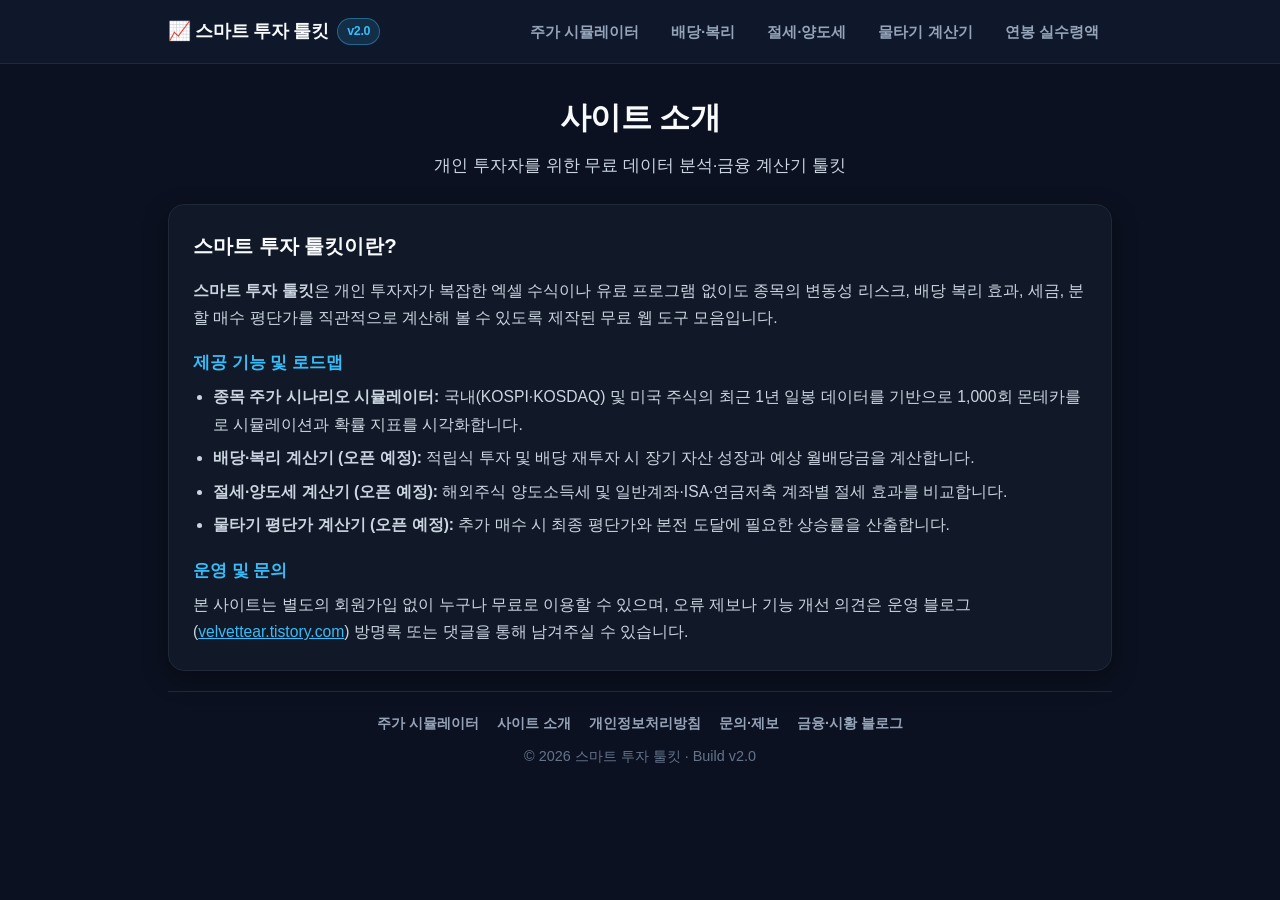
<file: about.html>
<!DOCTYPE html>
<html lang="ko">
<head>
  <meta charset="UTF-8" />
  <meta name="viewport" content="width=device-width, initial-scale=1.0" />
  <title>사이트 소개 | 스마트 투자 툴킷</title>
  <link rel="stylesheet" href="/css/common.css?v=2.0" />
</head>
<body data-page="about" data-disclaimer="false">
  <div id="site-nav"></div>

  <main class="wrap">
    <header class="page-header">
      <h1>사이트 소개</h1>
      <p>개인 투자자를 위한 무료 데이터 분석·금융 계산기 툴킷</p>
    </header>

    <section class="card guide-card">
      <h2>스마트 투자 툴킷이란?</h2>
      <p><strong>스마트 투자 툴킷</strong>은 개인 투자자가 복잡한 엑셀 수식이나 유료 프로그램 없이도 종목의 변동성 리스크, 배당 복리 효과, 세금, 분할 매수 평단가를 직관적으로 계산해 볼 수 있도록 제작된 무료 웹 도구 모음입니다.</p>

      <h3>제공 기능 및 로드맵</h3>
      <ul>
        <li><strong>종목 주가 시나리오 시뮬레이터:</strong> 국내(KOSPI·KOSDAQ) 및 미국 주식의 최근 1년 일봉 데이터를 기반으로 1,000회 몬테카를로 시뮬레이션과 확률 지표를 시각화합니다.</li>
        <li><strong>배당·복리 계산기 (오픈 예정):</strong> 적립식 투자 및 배당 재투자 시 장기 자산 성장과 예상 월배당금을 계산합니다.</li>
        <li><strong>절세·양도세 계산기 (오픈 예정):</strong> 해외주식 양도소득세 및 일반계좌·ISA·연금저축 계좌별 절세 효과를 비교합니다.</li>
        <li><strong>물타기 평단가 계산기 (오픈 예정):</strong> 추가 매수 시 최종 평단가와 본전 도달에 필요한 상승률을 산출합니다.</li>
      </ul>

      <h3>운영 및 문의</h3>
      <p>본 사이트는 별도의 회원가입 없이 누구나 무료로 이용할 수 있으며, 오류 제보나 기능 개선 의견은 운영 블로그(<a href="https://velvettear.tistory.com" target="_blank" rel="noopener noreferrer" style="color:#38bdf8;">velvettear.tistory.com</a>) 방명록 또는 댓글을 통해 남겨주실 수 있습니다.</p>
    </section>

    <div id="site-footer"></div>
  </main>

  <script src="/js/layout.js?v=2.0"></script>
</body>
</html>
</file>
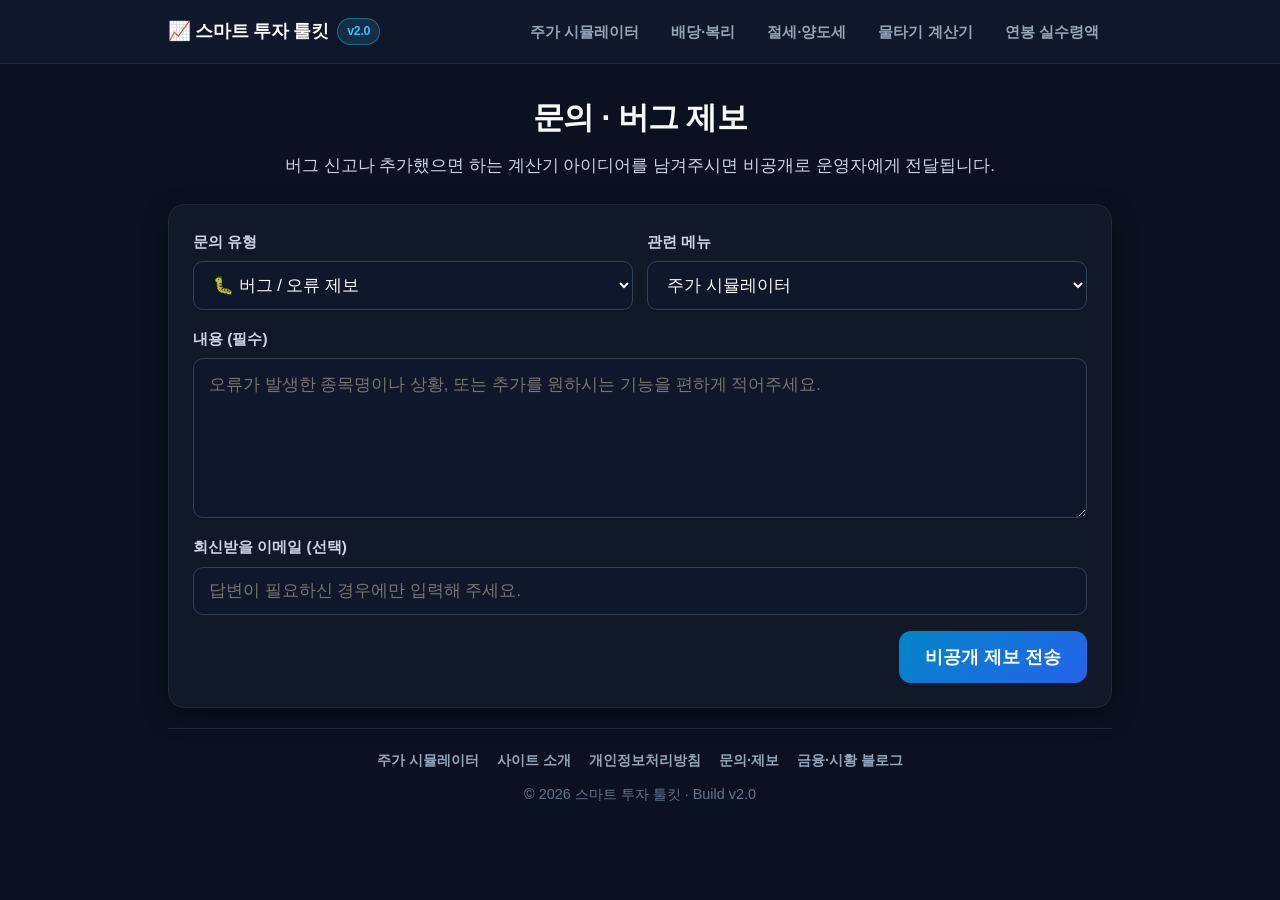
<file: feedback.html>
<!DOCTYPE html>
<html lang="ko">
<head>
  <meta charset="UTF-8" />
  <meta name="viewport" content="width=device-width, initial-scale=1.0" />
  <title>문의 · 버그 제보 | 스마트 투자 툴킷</title>
  <meta name="description" content="스마트 투자 툴킷의 버그 제보, 계산 오류 신고, 신규 기능 제안을 남길 수 있는 1:1 비공개 문의 페이지입니다." />
  <link rel="stylesheet" href="/css/common.css?v=2.0" />
  <style>
    .fb-grid {
      display: grid;
      grid-template-columns: repeat(2, 1fr);
      gap: 14px;
      margin-bottom: 16px;
    }
    .field { display: flex; flex-direction: column; gap: 7px; margin-bottom: 16px; }
    .field label { font-size: 0.96rem; font-weight: 700; color: #cbd5e1; }
    .field input, .field select, .field textarea {
      width: 100%;
      padding: 13px 15px;
      background: #0f172a;
      color: #f8fafc;
      border: 1.5px solid #334155;
      border-radius: 10px;
      font-size: 1.04rem;
      font-family: inherit;
      outline: none;
    }
    .field input:focus, .field select:focus, .field textarea:focus { border-color: #38bdf8; }
    .field textarea { min-height: 160px; resize: vertical; line-height: 1.6; }
    .hp-field { display: none !important; }
    .submit-row {
      display: flex;
      justify-content: space-between;
      align-items: center;
      gap: 12px;
      flex-wrap: wrap;
      margin-top: 8px;
    }
    @media (max-width: 640px) {
      .fb-grid { grid-template-columns: 1fr; }
    }
  </style>
</head>
<body data-page="feedback" data-disclaimer="false">
  <div id="site-nav"></div>

  <main class="wrap">
    <header class="page-header">
      <h1>문의 · 버그 제보</h1>
      <p>버그 신고나 추가했으면 하는 계산기 아이디어를 남겨주시면 비공개로 운영자에게 전달됩니다.</p>
    </header>

    <section class="card">
      <form id="feedbackForm">
        <div class="fb-grid">
          <div class="field" style="margin-bottom: 0;">
            <label for="fbType">문의 유형</label>
            <select id="fbType">
              <option value="버그 제보">🐛 버그 / 오류 제보</option>
              <option value="기능 추가 제안">💡 신규 기능 / 계산기 제안</option>
              <option value="계산 수식 문의">📊 계산 결과 / 세율 문의</option>
              <option value="기타 문의">✉️ 기타 문의</option>
            </select>
          </div>
          <div class="field" style="margin-bottom: 0;">
            <label for="fbPage">관련 메뉴</label>
            <select id="fbPage">
              <option value="주가 시뮬레이터">주가 시뮬레이터</option>
              <option value="배당·복리 계산기">배당·복리 계산기</option>
              <option value="절세·양도세 계산기">절세·양도세 계산기</option>
              <option value="물타기 계산기">물타기 계산기</option>
              <option value="사이트 전체 / 기타">사이트 전체 / 기타</option>
            </select>
          </div>
        </div>

        <div class="field">
          <label for="fbMessage">내용 (필수)</label>
          <textarea id="fbMessage" required minlength="5" maxlength="1500" placeholder="오류가 발생한 종목명이나 상황, 또는 추가를 원하시는 기능을 편하게 적어주세요."></textarea>
        </div>

        <div class="field">
          <label for="fbEmail">회신받을 이메일 (선택)</label>
          <input id="fbEmail" type="email" placeholder="답변이 필요하신 경우에만 입력해 주세요." />
        </div>

        <!-- 스팸 봇 차단용 숨김 필드 -->
        <input id="fbWebsite" class="hp-field" type="text" tabindex="-1" autocomplete="off" />

        <div class="submit-row">
          <div id="fbStatus" class="status" style="margin-top: 0;"></div>
          <button id="fbSubmitBtn" class="btn-primary" type="submit">비공개 제보 전송</button>
        </div>
      </form>
    </section>

    <div id="site-footer"></div>
  </main>

  <script src="/js/layout.js?v=2.0"></script>
  <script>
    const form = document.getElementById('feedbackForm');
    const statusEl = document.getElementById('fbStatus');
    const submitBtn = document.getElementById('fbSubmitBtn');

    form.addEventListener('submit', async (e) => {
      e.preventDefault();
      statusEl.className = 'status';
      statusEl.textContent = '⏳ 전송 중입니다...';
      submitBtn.disabled = true;

      try {
        const res = await fetch('/api/feedback', {
          method: 'POST',
          headers: { 'Content-Type': 'application/json' },
          body: JSON.stringify({
            type: document.getElementById('fbType').value,
            page: document.getElementById('fbPage').value,
            message: document.getElementById('fbMessage').value,
            email: document.getElementById('fbEmail').value,
            website: document.getElementById('fbWebsite').value,
          }),
        });
        const data = await res.json();
        if (!res.ok || data.error) {
          throw new Error(data.error || '전송에 실패했습니다.');
        }

        statusEl.textContent = '✅ 제보가 정상 접수되었습니다. 소중한 의견 감사합니다!';
        form.reset();
      } catch (err) {
        statusEl.className = 'status error';
        statusEl.textContent = `❌ ${err.message}`;
      } finally {
        submitBtn.disabled = false;
      }
    });
  </script>
</body>
</html>
</file>
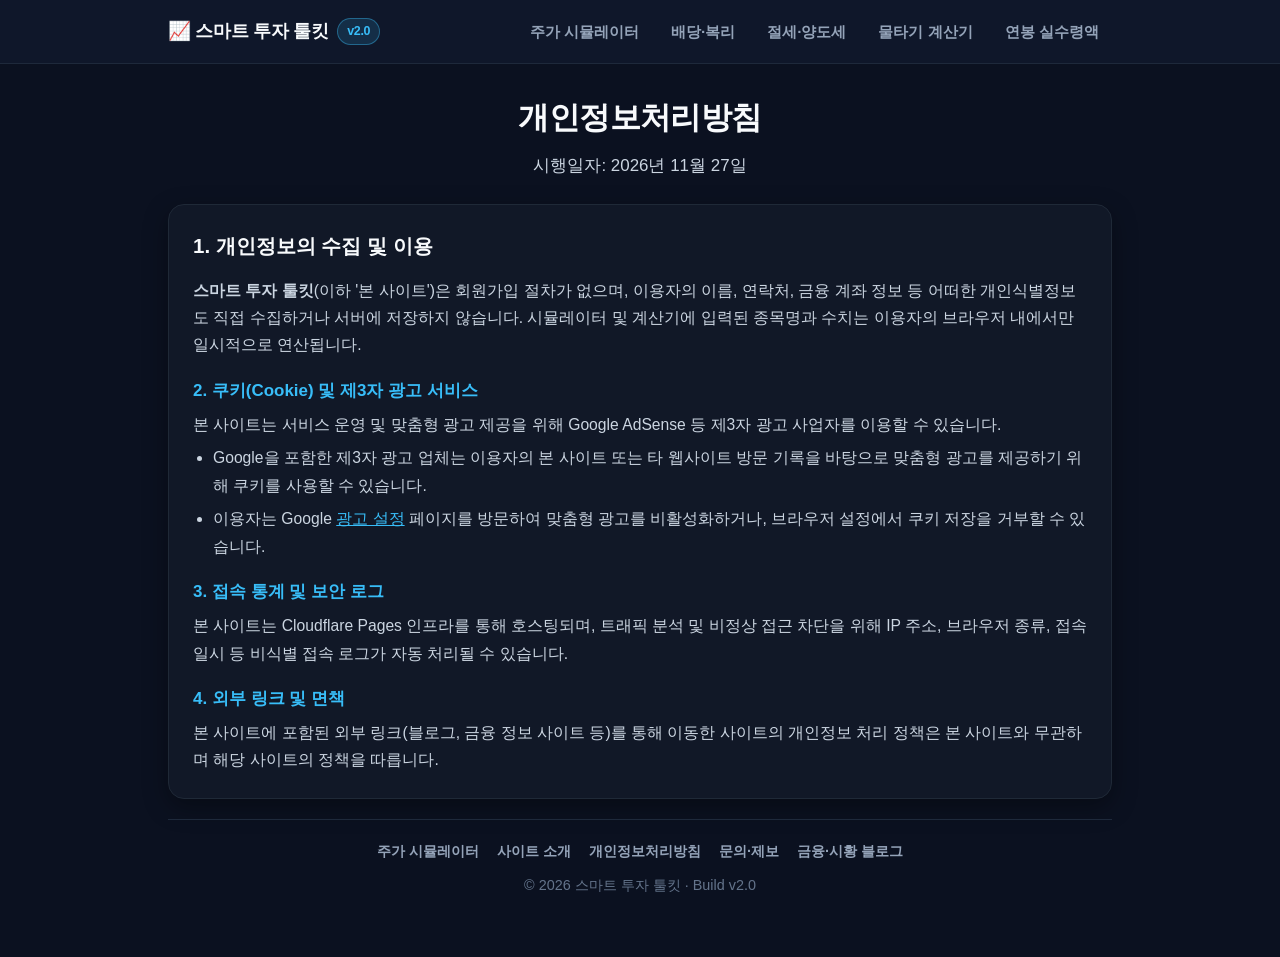
<file: privacy.html>
<!DOCTYPE html>
<html lang="ko">
<head>
  <meta charset="UTF-8" />
  <meta name="viewport" content="width=device-width, initial-scale=1.0" />
  <title>개인정보처리방침 | 스마트 투자 툴킷</title>
  <link rel="stylesheet" href="/css/common.css?v=2.0" />
</head>
<body data-page="privacy" data-disclaimer="false">
  <div id="site-nav"></div>

  <main class="wrap">
    <header class="page-header">
      <h1>개인정보처리방침</h1>
      <p>시행일자: 2026년 11월 27일</p>
    </header>

    <section class="card guide-card">
      <h2>1. 개인정보의 수집 및 이용</h2>
      <p><strong>스마트 투자 툴킷</strong>(이하 '본 사이트')은 회원가입 절차가 없으며, 이용자의 이름, 연락처, 금융 계좌 정보 등 어떠한 개인식별정보도 직접 수집하거나 서버에 저장하지 않습니다. 시뮬레이터 및 계산기에 입력된 종목명과 수치는 이용자의 브라우저 내에서만 일시적으로 연산됩니다.</p>

      <h3>2. 쿠키(Cookie) 및 제3자 광고 서비스</h3>
      <p>본 사이트는 서비스 운영 및 맞춤형 광고 제공을 위해 Google AdSense 등 제3자 광고 사업자를 이용할 수 있습니다.</p>
      <ul>
        <li>Google을 포함한 제3자 광고 업체는 이용자의 본 사이트 또는 타 웹사이트 방문 기록을 바탕으로 맞춤형 광고를 제공하기 위해 쿠키를 사용할 수 있습니다.</li>
        <li>이용자는 Google <a href="https://www.google.com/settings/ads" target="_blank" rel="noopener noreferrer" style="color:#38bdf8;">광고 설정</a> 페이지를 방문하여 맞춤형 광고를 비활성화하거나, 브라우저 설정에서 쿠키 저장을 거부할 수 있습니다.</li>
      </ul>

      <h3>3. 접속 통계 및 보안 로그</h3>
      <p>본 사이트는 Cloudflare Pages 인프라를 통해 호스팅되며, 트래픽 분석 및 비정상 접근 차단을 위해 IP 주소, 브라우저 종류, 접속 일시 등 비식별 접속 로그가 자동 처리될 수 있습니다.</p>

      <h3>4. 외부 링크 및 면책</h3>
      <p>본 사이트에 포함된 외부 링크(블로그, 금융 정보 사이트 등)를 통해 이동한 사이트의 개인정보 처리 정책은 본 사이트와 무관하며 해당 사이트의 정책을 따릅니다.</p>
    </section>

    <div id="site-footer"></div>
  </main>

  <script src="/js/layout.js?v=2.0"></script>
</body>
</html>
</file>
<file: css/common.css>
* { box-sizing: border-box; margin: 0; padding: 0; }
body {
  font-family: -apple-system, BlinkMacSystemFont, "Pretendard", "Malgun Gothic", sans-serif;
  background: #0b1120;
  color: #e2e8f0;
  line-height: 1.65;
  min-height: 100vh;
  font-size: 17px;
}

/* 상단 공통 네비게이션 */
.top-nav {
  background: #0f172a;
  border-bottom: 1px solid #1e293b;
  position: sticky;
  top: 0;
  z-index: 50;
}
.nav-inner {
  max-width: 980px;
  margin: 0 auto;
  padding: 12px 18px;
  display: flex;
  align-items: center;
  justify-content: space-between;
  gap: 14px;
  flex-wrap: wrap;
}
.brand {
  display: inline-flex;
  align-items: center;
  gap: 9px;
  text-decoration: none;
  color: #f8fafc;
  font-weight: 800;
  font-size: 1.15rem;
  letter-spacing: -0.02em;
}
.ver-badge {
  font-size: 0.78rem;
  font-weight: 700;
  color: #38bdf8;
  background: rgba(56, 189, 248, 0.14);
  border: 1px solid rgba(56, 189, 248, 0.4);
  padding: 2px 9px;
  border-radius: 999px;
}
.nav-links {
  display: flex;
  align-items: center;
  gap: 6px;
  flex-wrap: wrap;
}
.nav-item {
  text-decoration: none;
  color: #94a3b8;
  font-size: 0.96rem;
  font-weight: 700;
  padding: 7px 13px;
  border-radius: 9px;
  transition: background 0.15s, color 0.15s;
  display: inline-flex;
  align-items: center;
  gap: 5px;
}
.nav-item:hover { background: #1e293b; color: #f8fafc; }
.nav-item.active { background: #1e293b; color: #38bdf8; }
.nav-item.soon { color: #475569; cursor: default; }
.nav-item.soon:hover { background: transparent; color: #475569; }
.soon-tag {
  font-size: 0.68rem;
  padding: 1px 6px;
  border-radius: 6px;
  background: #1e293b;
  color: #64748b;
}

/* 메인 컨테이너 */
.wrap { max-width: 980px; margin: 0 auto; padding: 28px 18px 60px; }

.page-header { text-align: center; margin-bottom: 24px; }
.page-header h1 { font-size: 1.95rem; font-weight: 800; color: #f8fafc; letter-spacing: -0.02em; margin-bottom: 8px; }
.page-header p { font-size: 1.06rem; color: #cbd5e1; }

.card {
  background: #111827;
  border: 1px solid #1f2937;
  border-radius: 16px;
  padding: 24px;
  box-shadow: 0 8px 24px rgba(0, 0, 0, 0.35);
  margin-bottom: 20px;
}

/* 입력 및 버튼 */
.search-row { display: flex; gap: 10px; flex-wrap: wrap; }
.search-row input, .form-input {
  flex: 1;
  min-width: 210px;
  padding: 14px 16px;
  background: #0f172a;
  color: #f8fafc;
  border: 1.5px solid #334155;
  border-radius: 12px;
  font-size: 1.1rem;
  outline: none;
  transition: border-color 0.2s;
}
.search-row input::placeholder, .form-input::placeholder { color: #64748b; }
.search-row input:focus, .form-input:focus { border-color: #38bdf8; }
.search-row select, .form-select {
  padding: 14px 16px;
  background: #0f172a;
  color: #f8fafc;
  border: 1.5px solid #334155;
  border-radius: 12px;
  font-size: 1.05rem;
  font-weight: 600;
  outline: none;
  cursor: pointer;
}
.btn-primary {
  padding: 14px 26px;
  background: linear-gradient(135deg, #0284c7, #2563eb);
  color: #ffffff;
  border: none;
  border-radius: 12px;
  font-size: 1.1rem;
  font-weight: 700;
  cursor: pointer;
  transition: opacity 0.2s;
}
.btn-primary:hover { opacity: 0.92; }
.btn-primary:disabled { opacity: 0.5; cursor: not-allowed; }

.quick-tags { display: flex; gap: 8px; flex-wrap: wrap; margin-top: 15px; }
.quick-tags button {
  background: #1e293b;
  border: 1px solid #334155;
  padding: 8px 15px;
  border-radius: 999px;
  font-size: 0.98rem;
  font-weight: 600;
  color: #e2e8f0;
  cursor: pointer;
  transition: background 0.15s, border-color 0.15s;
}
.quick-tags button:hover { background: #334155; border-color: #475569; color: #ffffff; }
.quick-tags button:disabled { opacity: 0.45; cursor: not-allowed; }

.status { margin-top: 15px; font-size: 1.05rem; font-weight: 600; color: #38bdf8; min-height: 26px; }
.status.error { color: #fb7185; }

/* 3초 분석 로딩 박스 */
.loading-box { display: none; text-align: center; padding: 34px 20px; }
.spinner {
  width: 44px;
  height: 44px;
  border: 4px solid #1e293b;
  border-top-color: #38bdf8;
  border-radius: 50%;
  margin: 0 auto 18px;
  animation: spin 0.85s linear infinite;
}
@keyframes spin { to { transform: rotate(360deg); } }
.loading-title { font-size: 1.25rem; font-weight: 700; color: #f8fafc; margin-bottom: 10px; }
.loading-step { font-size: 1.05rem; color: #94a3b8; margin-bottom: 18px; min-height: 28px; }
.progress-track {
  max-width: 520px;
  height: 12px;
  background: #1e293b;
  border-radius: 999px;
  margin: 0 auto 8px;
  overflow: hidden;
}
.progress-fill {
  width: 0%;
  height: 100%;
  background: linear-gradient(90deg, #0284c7, #38bdf8);
  border-radius: 999px;
  transition: width 0.45s ease;
}
.progress-pct { font-size: 0.98rem; font-weight: 700; color: #38bdf8; }

/* 결과 헤더 & 차트 모드 토글 */
.result-head {
  display: flex;
  justify-content: space-between;
  align-items: center;
  gap: 14px;
  flex-wrap: wrap;
  margin-bottom: 18px;
}
#stockTitle { font-size: 1.42rem; font-weight: 800; color: #f8fafc; }
.mode-toggle {
  display: inline-flex;
  background: #0f172a;
  border: 1.5px solid #334155;
  border-radius: 10px;
  padding: 4px;
  gap: 4px;
}
.mode-toggle button {
  background: transparent;
  border: none;
  color: #94a3b8;
  padding: 8px 16px;
  font-size: 0.98rem;
  font-weight: 700;
  border-radius: 8px;
  cursor: pointer;
  transition: all 0.15s;
}
.mode-toggle button.active {
  background: #1e293b;
  color: #ffffff;
  box-shadow: 0 1px 4px rgba(0, 0, 0, 0.35);
}

/* 지표 카드 & 차트 */
.metrics { display: grid; grid-template-columns: repeat(3, 1fr); gap: 12px; margin-bottom: 22px; }
.metric-box {
  background: #0f172a;
  border: 1px solid #1e293b;
  border-radius: 12px;
  padding: 16px 12px;
  text-align: center;
}
.metric-box .label { font-size: 0.95rem; font-weight: 600; color: #cbd5e1; margin-bottom: 6px; }
.metric-box .val { font-size: 1.4rem; font-weight: 800; color: #f8fafc; letter-spacing: -0.01em; }
.metric-box .sub { font-size: 0.94rem; margin-top: 4px; font-weight: 700; }
.up { color: #fb7185 !important; }
.down { color: #38bdf8 !important; }
.amber { color: #fbbf24 !important; }
.chart-box { position: relative; height: 450px; width: 100%; }

/* 가이드 / 정보성 본문 (애드센스 승인 및 SEO 보강용) */
.guide-card h2 { font-size: 1.28rem; font-weight: 800; color: #f8fafc; margin-bottom: 14px; }
.guide-card h3 { font-size: 1.06rem; font-weight: 700; color: #38bdf8; margin: 18px 0 6px; }
.guide-card p, .guide-card li { font-size: 0.98rem; color: #cbd5e1; line-height: 1.75; }
.guide-card ul { padding-left: 20px; margin-top: 6px; }
.guide-card li { margin-bottom: 6px; }

/* 광고 배너 예정 영역 & 면책 조항 & 푸터 */
.banner-zone {
  background: rgba(30, 41, 59, 0.45);
  border: 1px dashed #334155;
  border-radius: 12px;
  padding: 18px;
  text-align: center;
  color: #94a3b8;
  font-size: 0.94rem;
  margin-bottom: 20px;
}
.disclaimer {
  font-size: 0.94rem;
  color: #cbd5e1;
  background: #0f172a;
  padding: 18px;
  border-radius: 12px;
  border: 1px solid #1e293b;
  line-height: 1.7;
  margin-bottom: 20px;
}
.disclaimer strong { color: #f8fafc; }

.site-footer {
  border-top: 1px solid #1e293b;
  padding-top: 20px;
  text-align: center;
  font-size: 0.9rem;
  color: #64748b;
}
.footer-links {
  display: flex;
  justify-content: center;
  gap: 18px;
  flex-wrap: wrap;
  margin-bottom: 10px;
}
.footer-links a {
  color: #94a3b8;
  text-decoration: none;
  font-weight: 600;
}
.footer-links a:hover { color: #38bdf8; }

@media (max-width: 680px) {
  .page-header h1 { font-size: 1.52rem; }
  .page-header p { font-size: 0.96rem; }
  .metrics { grid-template-columns: repeat(2, 1fr); gap: 10px; }
  .metric-box { padding: 14px 8px; }
  .metric-box .val { font-size: 1.2rem; }
  .metric-box .label, .metric-box .sub { font-size: 0.88rem; }
  .chart-box { height: 360px; }
}
</file>
